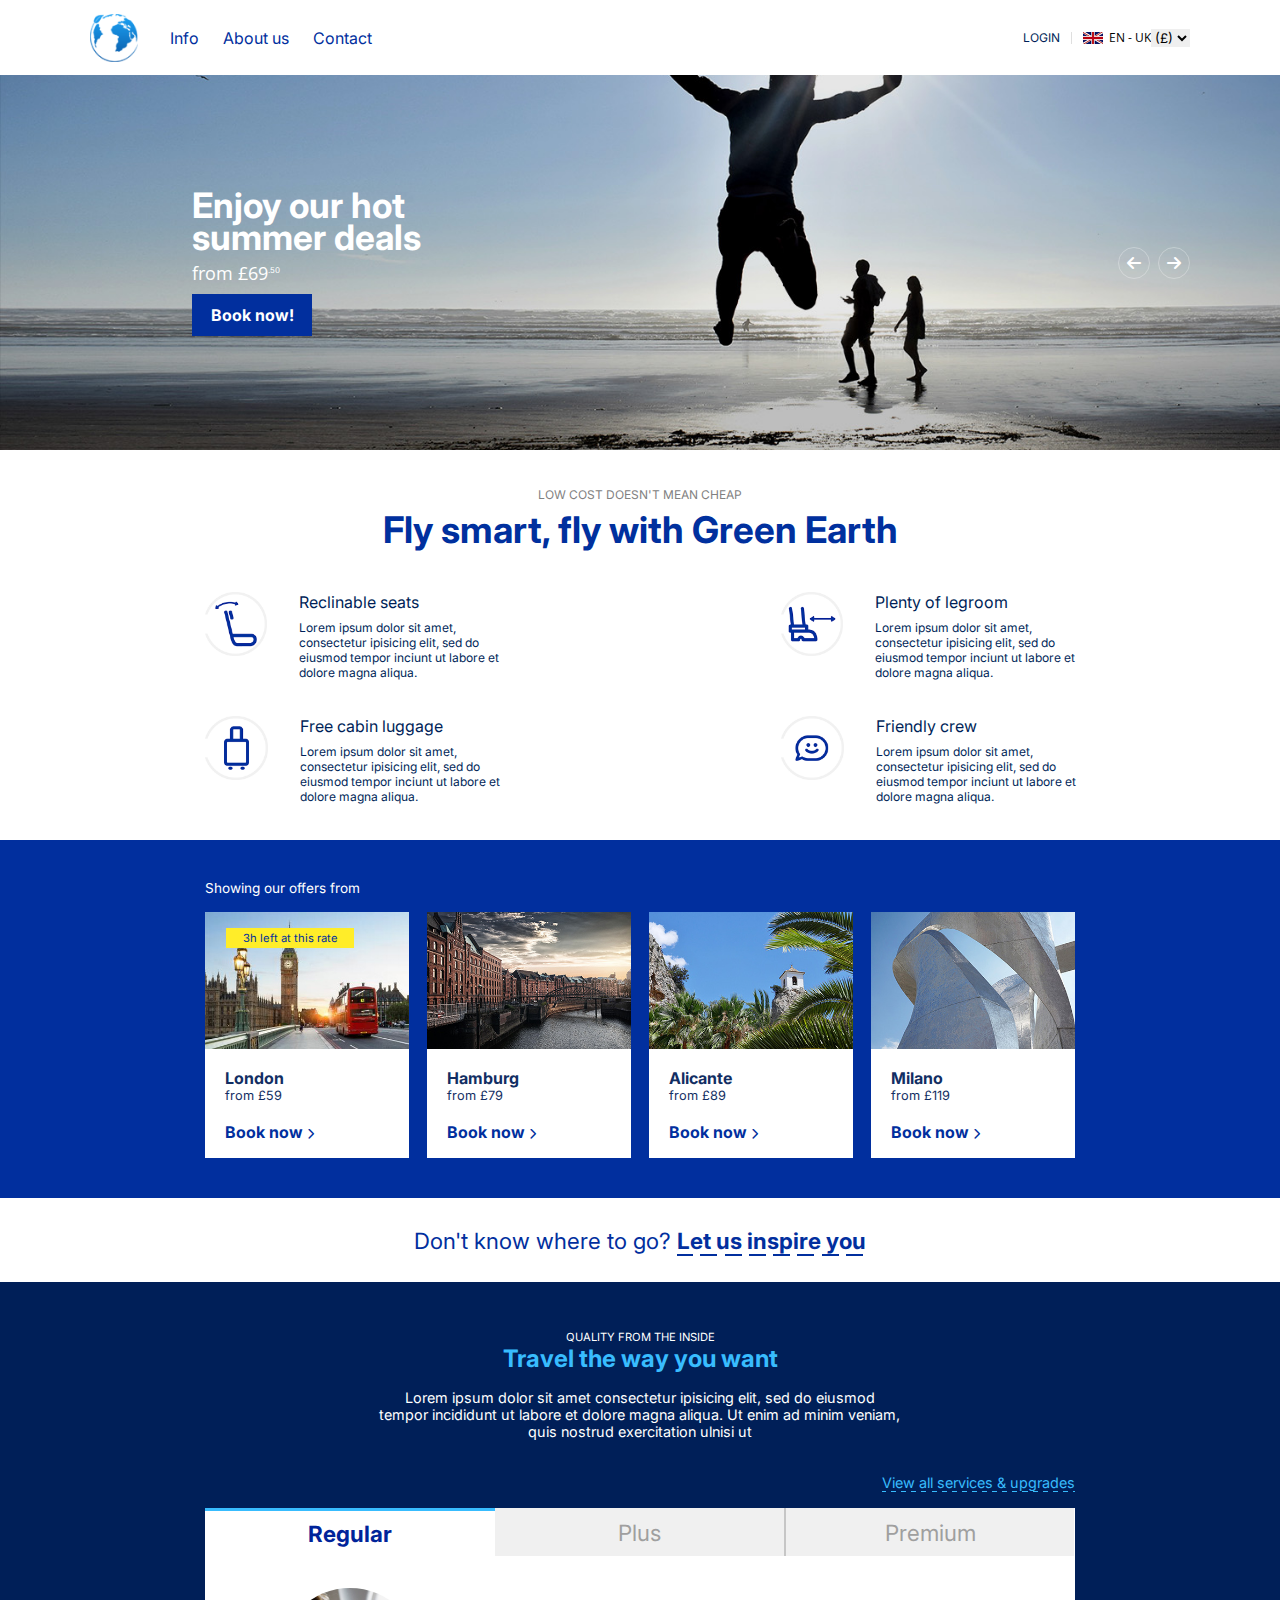
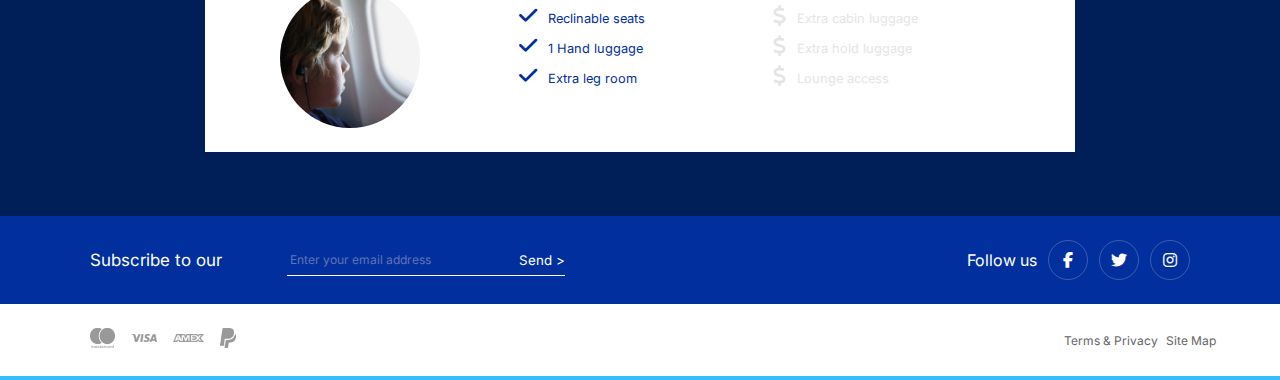
<file: index.html>
<!DOCTYPE html>
<html lang="en">
  <head>
    <meta charset="UTF-8" />
    <meta name="viewport" content="width=device-width, initial-scale=1.0" />
    <meta
      name="description"
      content="Discover unforgettable destinations, travel tips, and inspiration for your next adventure."
    />
    <link rel="stylesheet" href="style/style.css" />
    <link
      rel="stylesheet"
      href="https://cdnjs.cloudflare.com/ajax/libs/font-awesome/6.4.2/css/all.min.css"
    />
    <title>Green Earth</title>
  </head>
  <body>
    <!-- start header -->
    <header>
      <a href="#" class="header__logo"
        ><img src="images/logo.png" alt="Logo-Green-Earth" id="logo"
      /></a>
      <nav>
        <a href="#">Info</a>
        <a href="#">About us</a>
        <a href="#">Contact</a>
      </nav>
      <div class="header__login">
        <a href="#">LOGIN</a>
        <img src="images/flag.png" alt="Flag" class="login__img" />
        <p class="uk">EN - UK</p>
        <select name="currency" id="currency" class="currency">
          <option value="pound">(£)</option>
          <option value="dollar">($)</option>
          <option value="euro">(€)</option>
        </select>
      </div>
    </header>
    <!-- end header -->

    <!-- start main -->
    <main>
      <section class="hero">
        <div class="hero__main-text">
          <h1>
            Enjoy our hot <br />
            summer deals
          </h1>
          <p class="price">from £69<span class="price__sub-text">.50</span></p>
          <button class="main-text__btn">Book now!</button>
        </div>
        <div class="hero__slider">
          <button class="slider__btn prev" aria-label="previous-pic"></button>
          <button class="slider__btn next" aria-label="next-pic"></button>
        </div>
      </section>
      <!-- end main -->

      <!-- FLY SMART -->
      <section class="promo">
        <p class="promo__subheading">LOW COST DOESN'T MEAN CHEAP</p>
        <h2 class="promo__title">
          Fly smart,<span> fly with Green Earth</span>
        </h2>
        <div class="promo__container">
          <div class="row">
            <div class="card">
              <img src="images/seat.png" alt="Reclinable seats" />
              <div>
                <h3>Reclinable seats</h3>
                <p>
                  Lorem ipsum dolor sit amet, consectetur ipisicing elit, sed do
                  eiusmod tempor inciunt ut labore et dolore magna aliqua.
                </p>
              </div>
            </div>
            <div class="card">
              <img src="images/shoe.png" alt="Plenty of legroom" />
              <div>
                <h3>Plenty of legroom</h3>
                <p>
                  Lorem ipsum dolor sit amet, consectetur ipisicing elit, sed do
                  eiusmod tempor inciunt ut labore et dolore magna aliqua.
                </p>
              </div>
            </div>
          </div>
          <div class="row">
            <div class="card">
              <img src="images/cabin.png" alt="Free cabin luggage" />
              <div>
                <h3>Free cabin luggage</h3>
                <p>
                  Lorem ipsum dolor sit amet, consectetur ipisicing elit, sed do
                  eiusmod tempor inciunt ut labore et dolore magna aliqua.
                </p>
              </div>
            </div>
            <div class="card">
              <img src="images/smile.png" alt="Friendly crew" />
              <div>
                <h3>Friendly crew</h3>
                <p>
                  Lorem ipsum dolor sit amet, consectetur ipisicing elit, sed do
                  eiusmod tempor inciunt ut labore et dolore magna aliqua.
                </p>
              </div>
            </div>
          </div>
        </div>
      </section>

      <!-- FLY SMART -->

      <!-- Gallery -->
      <section class="gallery">
        <p class="gallery__text">Showing <span>our offers from</span></p>
        <div class="cities">
          <div class="cities__card">
            <div class="london">
              <div class="london__banner">3h left at this rate</div>
            </div>
            <img src="images/london.jpg" alt="London image" class="card__img" />
            <h3>London</h3>
            <p>from £59</p>
            <a href="#">Book now </a>
          </div>
          <div class="cities__card">
            <img
              src="images/hamburg1.jpg"
              alt="London image"
              class="card__img"
            />
            <h3>Hamburg</h3>
            <p>from £79</p>
            <a href="#">Book now </a>
          </div>
          <div class="cities__card">
            <img
              src="images/alicante1.jpg"
              alt="London image"
              class="card__img"
            />
            <h3>Alicante</h3>
            <p>from £89</p>
            <a href="#">Book now </a>
          </div>
          <div class="cities__card">
            <img src="images/milan1.jpg" alt="London image" class="card__img" />
            <h3>Milano</h3>
            <p>from £119</p>
            <a href="#">Book now </a>
          </div>
        </div>
      </section>

      <!--  Let us inspire you-->
      <section class="inspire-you">
        <p>
          Don't know where to go?
          <span class="inspire-you__link">Let us inspire you</span>
        </p>
      </section>

      <!-- Let us inspire you -->

      <!-- Quality from the inside -->

      <section class="services">
        <p class="services__subheading">Quality from the inside</p>
        <h2 class="services__heading">Travel the way <span>you want</span></h2>
        <p class="services__description">
          Lorem ipsum dolor sit amet consectetur ipisicing elit, sed do eiusmod
          tempor incididunt
          <span>
            ut labore et dolore magna aliqua. Ut enim ad minim veniam, quis
            nostrud exercitation ulnisi ut</span
          >
        </p>

        <div class="services__link">
          <a href="#">View all services & upgrades</a>
        </div>
        <div class="services__tab">
          <div class="upgrades">
            <div class="upgrades__regular"><h3>Regular</h3></div>
            <div class="upgrades__plus"><h3>Plus</h3></div>
            <div class="upgrades__premium"><h3>Premium</h3></div>
          </div>
          <div class="content">
            <div class="content-img">
              <img src="images/child.jpg" alt="Cabin" />
            </div>
            <div class="middle-text">
              <p class="blue-text">Reclinable seats</p>
              <p class="blue-text">1 Hand luggage</p>
              <p class="blue-text">Extra leg room</p>
            </div>
            <div class="right-text">
              <p class="gray-text">Extra cabin luggage</p>
              <p class="gray-text">Extra hold luggage</p>
              <p class="gray-text">Lounge access</p>
            </div>
          </div>
        </div>

        <!--  -->
        <!-- START HIDDEN SERVICES -->
        <!--  -->

        <div class="upgrades-hidden">
          <div class="upgrades__box">
            <img src="images/child.jpg" alt="Child" />
            <h3>Regular</h3>
            <p class="blue-text">Reclinable seats</p>
            <p class="blue-text">1 Hand luggage</p>
            <p class="blue-text">Extra leg room</p>
            <p class="gray-text">Extra cabin luggage</p>
            <p class="gray-text">Extra hold luggage</p>
            <p class="gray-text">Lounge access</p>
          </div>
          <div class="upgrades__box">
            <img src="images/child.jpg" alt="Child" />
            <h3>Plus</h3>
            <p class="blue-text">Reclinable seats</p>
            <p class="blue-text">1 Hand luggage</p>
            <p class="blue-text">Extra leg room</p>
            <p class="gray-text">Extra cabin luggage</p>
            <p class="gray-text">Extra hold luggage</p>
            <p class="gray-text">Lounge access</p>
          </div>
          <div class="upgrades__box">
            <img src="images/child.jpg" alt="Child" />
            <h3>Premium</h3>
            <p class="blue-text">Reclinable seats</p>
            <p class="blue-text">1 Hand luggage</p>
            <p class="blue-text">Extra leg room</p>
            <p class="gray-text">Extra cabin luggage</p>
            <p class="gray-text">Extra hold luggage</p>
            <p class="gray-text">Lounge access</p>
          </div>
        </div>
        <!--  -->
        <!-- START HIDDEN SERVICES -->
        <!--  -->
      </section>
    </main>
    <!-- footer -->
    <footer>
      <div class="mail-media">
        <form class="mail" name="newsletter">
          <label for="mail">Subscribe to our</label>
          <input
            type="email"
            placeholder=" Enter your email address"
            id="mail"
          />
          <input type="submit" value="Send >" />
        </form>
        <!-- start mobile view -->
        <form class="mail-hidden" name="newsletter-t-m">
          <label for="mail-hidden">Subscribe to our newsletter</label>
          <input
            type="email"
            placeholder=" Enter your email address"
            id="mail-hidden"
          />
          <input type="submit" value="Send" />
        </form>
        <!-- end mobile view  -->
        <div class="media">
          <p>Follow us</p>
          <div class="fb"></div>
          <div class="tw"></div>
          <div class="ig"></div>
        </div>
      </div>
      <!--  -->

      <!--  -->
      <div class="payment-privacy">
        <div class="media-hidden">
          <p>Follow us</p>
          <div class="media-hidden__brands">
            <div class="fb"></div>
            <div class="tw"></div>
            <div class="ig"></div>
          </div>
        </div>
        <div class="payment-services">
          <div class="mc-pic">
            <img src="images/mc.png" alt="master card" />
          </div>
          <div class="visa-amex"><img src="images/visa.png" alt="amex" /></div>
          <div class="visa-amex"><img src="images/amex.png" alt="visa" /></div>
          <div class="pp-pic"><img src="images/pp.png" alt="pay pal" /></div>
        </div>
        <div class="privacy-site-map">
          <a href="#">Terms & Privacy</a>
          <a href="#">Site Map</a>
        </div>
      </div>
    </footer>
    <!-- <div style="height: 3rem; background-color: red"></div> -->
  </body>
</html>
</file>
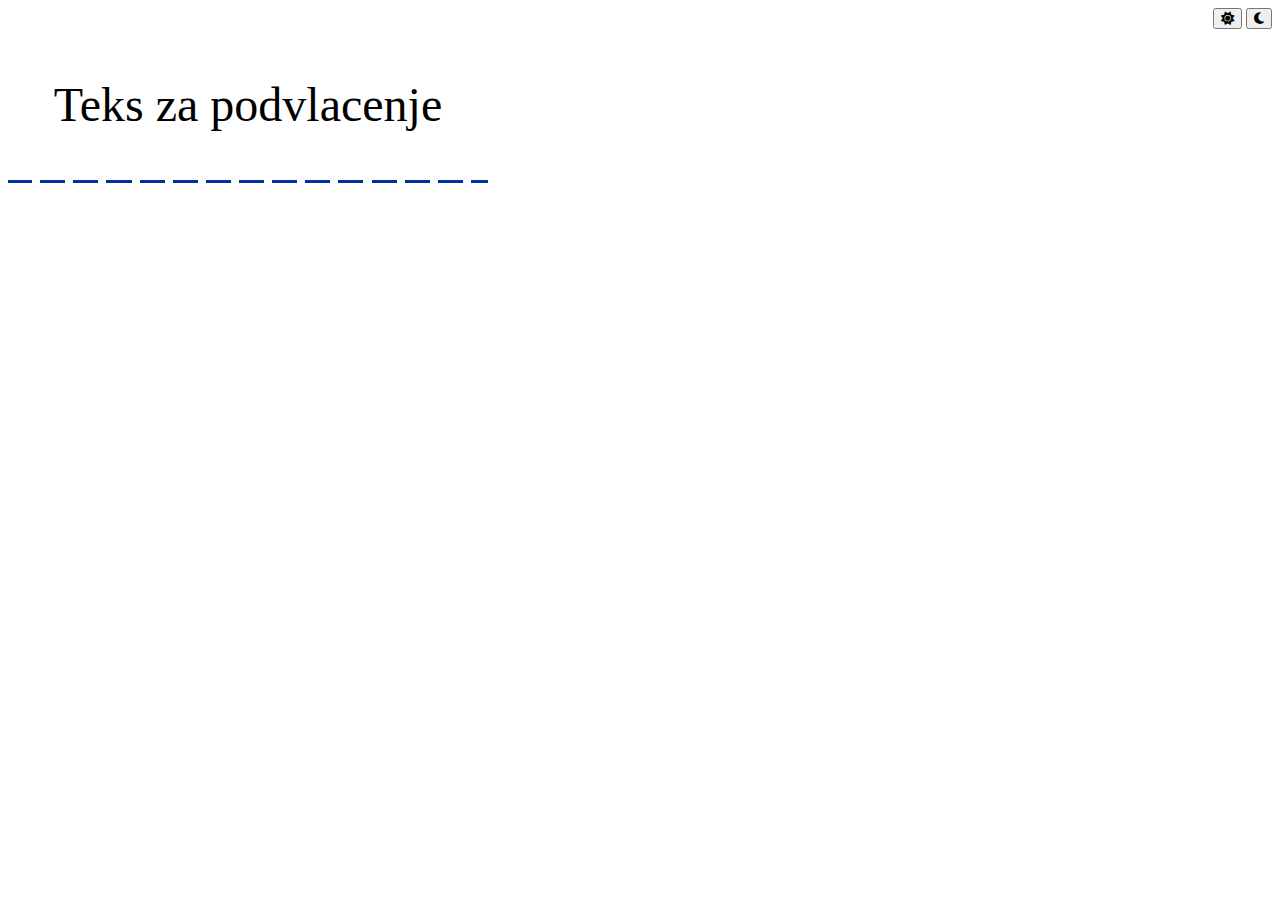
<file: Vezbanje/index.html>
<!DOCTYPE html>
<html lang="en">
  <head>
    <meta charset="UTF-8" />
    <title>Oznaka preko slike</title>
    <link rel="stylesheet" href="style/style.css" />
    <link
      rel="stylesheet"
      href="https://cdnjs.cloudflare.com/ajax/libs/font-awesome/6.5.0/css/all.min.css"
    />
  </head>
  <body>
    <nav class="navbar">
      <div class="navbar-bg-color">
        <button
          onclick="bgColorLight()"
          class="navbar-bg-color__light"
          id="light"
        >
          <i class="fa-solid fa-sun"></i>
        </button>
        <button onclick="bgColorDark()" class="navbar-bg-color__dark" id="dark">
          <i class="fa-solid fa-moon"></i>
        </button>
      </div>
    </nav>
    <!-- END NAVBAR -->
    <!--  -->
    <!--  -->
    <!--  -->
    <!-- <input type="number" name="num1" id="number1" />
    <input type="number" name="num2" id="number2" />
    <h1 id="sub"></h1>
    <h1 id="minus"></h1>
    <h1 id="times"></h1>
    <h1 id="devided"></h1> -->

    <div class="text-underline"><p>Teks za podvlacenje</p></div>

    <!--  -->
    <!-- JS -->
    <!--  -->
    <script src="script/srcipt.js"></script>
  </body>
</html>
</file>
<file: style/style.css>
@import url("https://fonts.googleapis.com/css2?family=Inter:ital,opsz,wght@0,14..32,100..900;1,14..32,100..900&family=Rubik:ital,wght@0,300..900;1,300..900&display=swap");
@import url("https://fonts.googleapis.com/css2?family=Open+Sans:ital,wght@0,300..800;1,300..800&display=swap");

:root {
  --primary-color: rgb(1, 47, 158); /*blue*/
  --secondary-color: rgb(56, 188, 254); /*light blue*/
}

* {
  margin: 0;
  padding: 0;
  text-decoration: none;
  font-family: "Inter", sans-serif;
  box-sizing: border-box;
}

/* START NAV */
header {
  padding: 0 7%;
  font-size: 1.2rem;
  display: flex;
  height: 75px;
  color: rgb(57, 89, 173);
}

.header__logo {
  height: 3rem;
  width: 3rem;
  align-self: center;
}

#logo {
  height: 3rem;
  width: 3rem;
}

nav {
  display: flex;
  align-self: center;
  margin-left: 2rem;
}

nav a {
  color: var(--primary-color);
  font-size: 1rem;
  margin-right: 1.5rem;
}

.header__login {
  display: flex;
  align-items: center;
  margin-left: auto;
}
.header__login a {
  color: rgb(0, 31, 88);
  font-size: 12px;
}

.login__img {
  height: 12px;
  padding-left: 0.7rem;
  align-self: center;
  border-left: 1px solid rgba(176, 176, 176, 0.4);
  padding-right: 0.4rem;
}

.uk {
  font-family: "Open Sans", sans-serif;
  font-size: 0.75rem;
  color: rgb(0, 0, 0);
}
.header__login a:nth-child(1) {
  padding-right: 0.7rem;
}
.currency {
  border: none;
}

/* END NAV */

/* START MAIN */
/* main {
  max-width: 1600px;
} */
.hero {
  display: flex;
  background: url(../images/img1.jpg) center center/cover;
  width: 100%;
  height: 375px;
  align-items: center;
  justify-content: space-between;
  padding-left: 15%;
  padding-right: 7%;
  font-size: 1.1rem;
  color: rgb(255, 255, 255);
}
.hero__main-text h1 {
  line-height: 2rem;
}
.price {
  color: rgb(255, 255, 255);
  display: flex;
  margin-top: 0.5rem;
  font-family: "Open Sans", sans-serif;
}

.price__sub-text {
  font-size: 0.5rem;
  padding-top: 4px;
  align-self: start;
}

.main-text__btn {
  margin-top: 0.6rem;
  width: 7.5rem;
  font-size: 1rem;
  font-weight: bold;
  padding: 0.7rem 0;
  color: rgb(255, 255, 255);
  border: none;
  background-color: var(--primary-color); /*blue*/
}

.main-text__btn:hover {
  background-color: rgb(0, 66, 220);
  border-radius: 5px;
  box-shadow: 5px 5px 5px rgb(0, 0, 0);
  transition: 3s ease-out;
}

.hero__slider {
  display: flex;
  gap: 0.5rem;
}
.slider__btn {
  border: 1px solid rgba(255, 255, 255, 0.3);
  background: transparent;
  border-radius: 50%;
  height: 2rem;
  width: 2rem;
  font-size: 1rem;
  color: rgb(255, 255, 255);
}

.prev::before {
  font-family: "Font Awesome 6 Free";
  content: "\f060";
  font-weight: 900;
}

.next::before {
  font-family: "Font Awesome 6 Free";
  content: "\f061";
  font-weight: 900;
}

/*  */
/* END MAIN */
/*  */

/*  */
/* START PROMO */
/*  */
.promo {
  padding: 0 15%;
}
.promo__subheading {
  text-align: center;
  padding-top: 2.3rem;
  color: rgb(129, 129, 129);
  font-size: 0.75rem;
}

.promo__title {
  padding-top: 5px;
  color: rgb(0, 48, 158);
  text-align: center;
  font-size: 2.3rem;
}

.promo__container {
  margin-top: 2.5rem;
}

.promo__container img {
  height: 4rem;
}

.row {
  display: flex;
  justify-content: space-between;
  gap: 0;
  margin-bottom: 2.25rem;
}

.card {
  padding-left: 0.8rem;
  display: flex;
  width: 20rem;
  gap: 2rem;
  color: rgb(0, 31, 88);
}

.card h3 {
  font-size: 1rem;
  margin-bottom: 0.5rem;
  font-weight: normal;
}
.card p {
  font-size: 0.75rem;
}
/*  */
/* END PROMO */
/*  */

/*  */
/* START CITIES */
/*  */
.gallery {
  background-color: var(--primary-color); /*blue*/
  display: flex;
  flex-direction: column;
  padding: 0 16%;
  padding-bottom: 2.5rem;
}

.gallery__text {
  color: rgb(255, 255, 255);
  padding-top: 2.5rem;
  margin-bottom: 1rem;
  font-size: 0.85rem;
  font-weight: normal;
}

.cities {
  display: flex;
  /* justify-content: center; */
  gap: 2%;
}

.cities__card {
  background-color: rgb(255, 255, 255);
  padding-bottom: 1rem;
}

.card__img {
  width: 100%;
  display: block;
}

.cities__card h3 {
  padding-top: 1.2rem;
  padding-left: 10%;
  color: rgb(18, 46, 99);
  font-size: 1rem;
}
.cities__card p {
  margin-left: 10%;
  margin-bottom: 1.2rem;
  color: rgb(18, 46, 99);
  font-size: 0.8rem;
}

.cities__card a {
  padding-left: 10%;
  text-decoration: none;
  font-weight: bold;
  color: var(--primary-color); /*blue*/
  font-size: 1rem;
  margin-bottom: 2.2rem;
}
.cities__card a::after {
  font-family: "Font Awesome 6 Free";
  content: "\f054";
  font-weight: 900;
  font-size: 0.7em;
}
.london {
  position: relative;
}
.london__banner {
  top: 1rem;
  right: 27%;
  position: absolute;
  background-color: rgb(255, 237, 41);
  color: rgb(0, 48, 158);
  padding: 0.2rem 0;
  z-index: 1;
  font-size: 0.7rem;
  width: 8rem;
  text-align: center;
}

/*  */
/* END CITIES */
/*  */

/*  */
/* START LET US INSPIRE YOU */
/*  */

.inspire-you {
  display: flex;
  align-items: center;
  justify-content: center;
  text-align: center;
  font-size: 1.4rem;
  color: var(--primary-color); /*blue*/
  padding: 1.8rem 15%;
}

.inspire-you__link {
  font-weight: bold;
  border-bottom: 2px dashed var(--primary-color); /*blue*/
  border-image: repeating-linear-gradient(
    to right,
    var(--primary-color) 0,
    var(--primary-color) 17px,
    transparent 17px,
    transparent 24px
  );
  border-image-slice: 1;
}

/*  */
/* END LET US INSPIRE YOU */
/*  */

/*  */
/* Services */
/*  */
.services {
  background-color: rgb(0, 31, 88);
  padding: 0 16% 2rem 16%;
}

.services__subheading {
  padding-top: 3rem;
  justify-self: center;
  color: rgb(255, 255, 255);
  text-transform: uppercase;
  font-size: 0.7rem;
}

.services__heading {
  color: var(--secondary-color);
  justify-self: center;
  margin-bottom: 1rem;
  font-size: 1.5rem;
}

.services__description {
  width: 60%;
  font-size: 0.9rem;
  justify-self: center;
  text-align: center;
  color: rgb(255, 255, 255);
  margin-bottom: 2rem;
}

.services__link {
  text-align: end;
}
.services__link a {
  font-size: 0.9rem;
  color: var(--secondary-color);
  border-bottom: 1px dashed var(--secondary-color);
  border-image: repeating-linear-gradient(
    to right,
    var(--secondary-color) 0,
    var(--secondary-color) 5px,
    transparent 5px,
    transparent 10px
  );
  border-image-slice: 1;
}

.services__tab {
  margin-top: 1rem;
  background-color: rgb(255, 255, 255);
  margin-bottom: 2rem;
}
.upgrades {
  display: flex;
  height: 3rem;
}
.upgrades-hidden {
  display: none;
  justify-self: center;
}

.upgrades__regular {
  width: 33.3%;
  height: 3rem;
  border-top: 3px solid var(--secondary-color);
  text-align: center;
  align-content: center;
  color: rgb(0, 36, 154);
  font-size: 1.2rem;
}
.upgrades__plus {
  width: 33.3%;
  height: 3rem;
  font-weight: lighter;
  text-align: center;
  align-content: center;
  background-color: #f0f0f0;
  color: #9f9f9f;
  font-size: 1.2rem;
  font-weight: 100;
}
.upgrades__plus h3 {
  font-weight: 400;
}

.upgrades__premium {
  width: 33.3%;
  height: 3rem;
  text-align: center;
  align-content: center;
  background-color: #f0f0f0;
  color: #9f9f9f;
  border-left: 2px solid rgb(198, 198, 198);
  font-size: 1.2rem;
}
.upgrades__premium h3 {
  font-weight: 400;
}

.content {
  display: flex;
}
.content-img {
  width: 33.3%;
  padding: 1rem 0 1.5rem 0;
}
.content-img img {
  border-radius: 50%;
  height: 8.75rem;
  margin-top: 1rem;
  display: flex;
  justify-self: center;
}
.middle-text {
  width: 32%;
  margin-top: 3rem;
  padding-left: 1.5rem;
  font-size: 0.8rem;
}
.blue-text {
  color: var(--primary-color); /*blue*/
  margin-bottom: 0.5rem;
}
.blue-text::before {
  font-family: "Font Awesome 6 Free";
  content: "\f00c";
  font-weight: 900;
  font-size: 1.3rem;
  margin-right: 0.7rem;
  color: var(--primary-color); /*blue*/
}
.right-text {
  width: 33.3%;
  margin-top: 3rem;
  font-size: 0.8rem;
}
.gray-text {
  color: rgb(229, 229, 229);
  margin-bottom: 0.5rem;
}
.gray-text::before {
  font-family: "Font Awesome 6 Free";
  content: "\24";
  font-weight: 900;
  font-size: 1.3rem;
  margin-right: 0.7rem;
}

/*  */
/* START FOOTER */
/*  */

.mail-media {
  display: flex;
  align-items: center;
  justify-content: space-between;
  background-color: var(--primary-color); /*blue*/
  height: 5.5rem;
  padding-left: 7%;
  padding-right: 7%;
}
.mail {
  display: flex;
}
.mail label {
  font-size: 17px;
  color: rgb(255, 255, 255);
  align-self: center;
  margin-right: 4.1rem;
}
input[type="email"] {
  border: none;
  border-bottom: 1px solid rgb(255, 255, 255);
  background: transparent;
  padding: 0.5rem 0;
  font-size: 0.75rem;
  width: 14.5rem;
  outline: none;
}
input[type="email"]::placeholder {
  color: rgb(96, 115, 183);
}

input[type="submit"] {
  background: transparent;
  border: none;
  color: rgb(255, 255, 255);
  border-bottom: 1px solid rgb(255, 255, 255);
  cursor: pointer;
}

.media {
  display: flex;
  align-items: center;
  gap: 0.7rem;
  color: rgb(255, 255, 255);
}
.media div {
  height: 2.5rem;
  width: 2.5rem;
  text-align: center;
  border: 1px solid rgba(198, 198, 198, 0.3);
  border-radius: 50%;
  padding-top: 9px;
  padding-right: 1px;
}
.fb::before {
  font-family: "Font Awesome 6 Brands";
  content: "\f39e";
  font-weight: 400;
}
.tw::before {
  font-family: "Font Awesome 6 Brands";
  content: "\f099";
  font-weight: 400;
}
.ig::before {
  font-family: "Font Awesome 6 Brands";
  content: "\f16d";
  font-weight: 400;
}

/*  */
/*  */
/*  */
.mail-hidden {
  display: none;
}
.media-hidden {
  color: var(--primary-color); /*blue*/
  display: none;
}
.payment-privacy {
  display: flex;
  justify-content: space-between;
  border-bottom: 0.3rem solid var(--secondary-color);
  padding: 1.5rem 0;
}
.visa-amex img {
  height: 0.5rem;
  margin-bottom: 2px;
}

.mc-pic img {
  height: 1.2rem;
  width: 1.6rem;
}

.pp-pic img {
  height: 1.2rem;
  width: 1rem;
}

.payment-services {
  display: flex;
  gap: 1rem;
  margin-left: 7%;
}

.privacy-site-map {
  display: flex;
  gap: 0.5rem;
  padding-right: 5%;
  align-self: center;
  font-size: 0.75rem;
}

.privacy-site-map a {
  color: rgb(100, 100, 100);
}

@media (min-width: 768px) and (max-width: 1024px) {
  /*  */
  /* START NAVBAR */
  /*  */
  header {
    padding-right: 3%;
    padding-left: 3%;
    height: 110px;
    align-content: center;
  }
  .header__logo {
    height: 4.5rem;
    width: 4.5rem;
  }
  #logo {
    height: 4.5rem;
    width: 4.5rem;
  }
  nav {
    margin-left: 1.4rem;
  }
  nav a {
    color: rgb(31, 62, 158);
    font-size: 1.3rem;
    margin-right: 2rem;
  }
  .header__login {
    gap: 0.5rem;
  }
  .header__login a {
    color: rgb(0, 0, 0);
    font-size: 0.9rem;
  }
  .header__login a:nth-child(1) {
    padding-right: 0.5rem;
  }
  .login__img {
    padding-right: 0;
    padding-left: 1rem;
  }
  /*  */
  /* END NAVBAR */
  /*  */

  /*  */
  /* START MAIN */
  /*  */

  .hero {
    height: 460px;
    padding-left: 3%;
    padding-right: 3%;
    font-size: 1.3rem;
  }
  .hero__main-text h1 {
    line-height: 3rem;
  }

  .price__sub-text {
    font-size: 0.8rem;
    padding-top: 6px;
  }
  .main-text__btn {
    width: 11rem;
    font-size: 1.2rem;
    margin-top: 1.5rem;
    padding: 1rem 0;
  }
  .hero__slider__btn {
    height: 3.2rem;
    width: 3.2rem;
    font-size: 1.5rem;
  }
  /*  */
  /* END MAIN */
  /*  */

  /*  */
  /* FLY SMART SECTION */
  /*  */
  /* .row {
    justify-content: space-between;
    gap: 0;
  } */
  .promo {
    padding: 0 3%;
  }
  .promo__subheading {
    font-size: 0.8rem;
    padding-top: 1.5rem;
  }
  .promo__title {
    font-size: 2rem;
    padding-top: 1rem;
  }
  .promo__container {
    margin-top: 2.5rem;
  }
  .promo__container img {
    height: 6rem;
  }
  .row {
    gap: 0.5rem;
    margin-bottom: 3.7rem;
  }
  .row div:nth-child(2) {
    padding-left: 0.5rem;
  }
  .card {
    width: 25rem;
    padding-left: 0;

    gap: 1rem;
  }
  .card h3 {
    font-size: 1.2rem;
  }
  .card p {
    font-size: 1rem;
  }

  /*  */
  /* FLY SMART SECTION */
  /*  */

  /*  */
  /* START CITIES */
  /*  */
  .gallery {
    padding: 0 4% 2rem 4%;
  }

  .gallery__text {
    padding-top: 3.4rem;
    font-size: 1.3rem;
    margin-bottom: 1.4rem;
  }
  .cities {
    flex-wrap: wrap;
    gap: 0;
    justify-content: space-between;
  }

  .cities__card h3 {
    padding-top: 0.9rem;
    padding-left: 8%;
    font-size: 1.5rem;
  }

  .cities__card p {
    margin-left: 8%;
    margin-bottom: 5%;
    font-size: 1.2rem;
  }

  .cities__card a {
    padding-left: 8%;
    font-size: 1.5rem;
  }
  .cities__card {
    width: 49%;
    padding-bottom: 1.35rem;
    margin-bottom: 1.5rem;
  }
  .london__banner {
    width: 14rem;
    font-size: 1.1rem;
    right: 37%;
  }

  /*  */
  /* END CITIES */
  /*  */
  .inspire-you {
    padding: 3rem 3%;
    font-size: 1.7rem;
  }
  .inspire-you__link {
    border-image: repeating-linear-gradient(
      to right,
      var(--primary-color) 0,
      var(--primary-color) 25px,
      transparent 25px,
      transparent 33px
    );
    border-image-slice: 1;
  }
  /*  */
  /* START SERVICES */
  /*  */

  .services {
    padding: 0 3% 3rem 3%;
  }
  .services__description {
    width: 84%;
  }
  .services__subheading {
    font-size: 0.8rem;
  }
  .services__heading {
    font-size: 2.3rem;
  }

  .services__link a {
    font-size: 1rem;
  }
  .services__tab {
    margin-top: 1.5rem;
    margin-bottom: 0;
  }

  /*  */
  /* END SERVICES */
  /*  */

  /*  */
  /* START FOOTER */
  /*  */
  .mail-media {
    height: 18rem;
    padding: 0;
    display: block;
  }
  .mail {
    display: none;
  }
  .mail-hidden {
    display: block;
  }
  .mail-hidden label {
    display: block;
    color: rgb(255, 255, 255);
    padding: 2.5rem 0rem 2rem 0rem;
    text-align: center;
    font-size: 1.85rem;
  }

  #mail-hidden {
    width: 70%;
    margin-left: 15%;
    outline: none;
    margin-bottom: 2.5rem;
  }
  input[type="email"] {
    border-bottom: 2px solid rgb(255, 255, 255);
    font-size: 1.2rem;
  }

  .mail-hidden input[type="submit"] {
    display: block;
    background-color: rgb(255, 255, 255);
    color: var(--primary-color); /*blue*/
    width: 40%;
    height: 3.2rem;
    font-size: 1.4rem;
    font-weight: bold;
    margin-left: 30%;
  }
  .media {
    display: none;
  }

  /*  */
  /*  */
  /*  */

  .payment-privacy {
    display: block;
    padding: 0;
    border-bottom: 1rem solid rgb(56, 189, 255);
  }
  .media-hidden {
    display: block;
    text-align: center;
  }

  .media-hidden p {
    font-size: 1.7rem;
    margin-top: 2rem;
    margin-bottom: 2.5rem;
  }

  .media-hidden__brands {
    display: flex;
    justify-content: center;
    gap: 1rem;
  }
  .media-hidden__brands div {
    height: 3.3rem;
    width: 3.3rem;
    text-align: center;
    border: 1px solid rgb(198, 198, 198);
    border-radius: 50%;
    align-content: center;
  }
  .fb::before {
    font-size: 1.5rem;
  }
  .tw::before {
    font-size: 1.5rem;
  }
  .ig::before {
    font-size: 1.5rem;
  }

  .payment-services {
    padding: 0;
    margin-top: 2.5rem;
    justify-self: center;
    align-items: center;
    gap: 2rem;
    margin-left: 0;
  }
  .payment-services img {
    height: 1.2rem;
    align-self: flex-end;
  }

  .mc-pic img {
    height: 2.5rem;
    width: 3.2rem;
  }

  .pp-pic img {
    height: 2.5rem;
    width: 2.5rem;
  }

  .privacy-site-map {
    padding: 0;
    justify-self: center;
    margin-top: 2rem;
    margin-bottom: 2.2rem;
    font-size: 1rem;
    gap: 1.25rem;
  }

  /*  */
  /* END FOOTER */
  /*  */
}

/*  */
/* MIBILE VIEW  */
/*  */
@media (max-width: 767px) {
  header {
    padding: 0;
    padding-right: 5%;
    height: 4.5rem;
    flex-direction: column;
    justify-content: center;
    gap: 0.5rem;
  }
  .header__logo {
    position: absolute;
    top: 1rem;
    left: 2.5%;
    height: 2.5rem;
    width: 2.5rem;
  }
  #logo {
    height: 2.5rem;
    width: 2.5rem;
  }

  nav {
    order: 2;
    align-self: end;
    color: var(--primary-color); /*blue*/
    font-weight: bolder;
    font-size: 1rem;
    gap: 0;
    width: auto;
  }
  nav a {
    padding-left: 2.5rem;
    font-size: 1rem;
    color: var(--primary-color); /*blue*/
    margin: 0;
  }
  .header__login {
    align-self: flex-end;
    order: 1;
    gap: 0;
  }
  .header__login a {
    color: rgb(0, 0, 0);
    font-size: 0.8rem;
  }
  .header__login a:nth-child(1) {
    padding-right: 1rem;
  }

  .login__img {
    height: 1rem;
    margin-top: 0;
    padding-right: 0.5rem;
    border-left: 2px solid rgba(217, 217, 217, 0.8);
  }

  .uk {
    display: none;
  }

  /*  */
  /*   END NAVBAR */
  /*  */

  /*  */
  /* START MAIN */
  /*  */

  .hero {
    padding-left: 4%;
    font-size: 0.9rem;
    align-items: flex-start;
    padding-top: 2rem;
    height: 220px;
    font-weight: bolder;
  }
  .hero__main-text h1 {
    line-height: 1.4rem;
  }
  .price {
    margin-top: 0.5rem;
  }
  .price__sub-text {
    font-size: 0.5rem;
    padding-top: 4px;
  }
  .main-text__btn {
    padding: 0.6rem 0;
    font-size: 0.9rem;
    width: 6.25rem;
  }

  .hero__slider {
    align-self: flex-end;
    padding-bottom: 1rem;
  }

  /*  */
  /* END MAIN */
  /*  */

  /*  */
  /* START FLY SMART */
  /*  */
  .promo {
    padding: 0 5%;
  }
  .promo__subheading {
    font-size: 1rem;
    padding-top: 1rem;
  }
  .promo__title span {
    display: block;
  }
  .promo__container {
    margin-top: 2rem;
    margin-bottom: 3rem;
  }
  .row {
    flex-direction: column;
    align-items: center;
    gap: 1.5rem;
    margin-bottom: 1rem;
  }

  .card {
    width: 100%;
    padding: 0;
    gap: 1rem;
  }
  .card h3 {
    font-size: 1.3rem;
  }
  .card p {
    font-size: 0.95rem;
  }

  /*  */
  /* END FLY SMART */
  /*  */

  /*  */
  /* START CITIES */
  /*  */
  .gallery {
    padding: 0 5%;
  }
  .gallery__text {
    font-size: 2.5rem;
    text-align: center;
  }
  .gallery__text span {
    display: block;
  }

  .cities {
    flex-direction: column;
  }

  .cities__card {
    width: 100%;
    padding-bottom: 2rem;
    margin-bottom: 2rem;
  }
  .cities__card h3 {
    font-size: 2rem;
    padding-top: 2rem;
  }
  .cities__card p {
    font-size: 2rem;
    margin-bottom: 1.8rem;
  }
  .cities__card a {
    font-size: 2rem;
  }
  .london__banner {
    font-size: 1.3rem;
    width: 14rem;
    padding: 7px 0px;
    top: 2rem;
    right: 35%;
  }

  /*  */
  /* END CITIES */
  /*  */

  /*  */
  /* START Let us inspire you  */
  /*  */
  .inspire-you {
    font-size: 1.8rem;
    padding: 1.8rem 5%;

    height: auto;
  }
  .inspire-you__link {
    justify-self: center;
    display: block;
    margin-top: 0.8rem;
    border-image: repeating-linear-gradient(
      to right,
      var(--primary-color) 0,
      var(--primary-color) 21px,
      transparent 21px,
      transparent 30px
    );
    border-image-slice: 1;
  }

  /*  */
  /* END Let us inspire you */
  /*  */

  /*  */
  /* START SERVICES */
  /*  */
  .services {
    padding: 0 5% 1.5rem 5%;
  }
  .services__subheading {
    padding-top: 3.7rem;
    font-size: 1rem;
    margin-bottom: 1rem;
    text-align: center;
  }
  .services__heading {
    line-height: 2.1rem;
    font-size: 2.5rem;
    text-align: center;
  }
  .services__heading span {
    display: block;
  }
  .services__description {
    font-size: 1rem;
    margin-bottom: 1rem;
  }
  .services__description span {
    display: none;
  }

  .services__link {
    text-align: center;
    margin-bottom: 3rem;
  }
  .services__link a {
    font-size: 1.4rem;
    border-image: repeating-linear-gradient(
      to right,
      var(--secondary-color) 0,
      var(--secondary-color) 12px,
      transparent 12px,
      transparent 17.5px
    );
    border-image-slice: 1;
  }

  .upgrades {
    display: none;
  }
  .services__tab {
    display: none;
    justify-content: center;
  }

  .upgrades-hidden {
    display: block;
    width: 100%;
  }

  .upgrades__box {
    background-color: rgb(255, 255, 255);
    padding-bottom: 1rem;
    padding-top: 1rem;
    border-top: 8px solid var(--primary-color); /*blue*/
    margin-bottom: 2rem;
  }
  .upgrades__box img {
    border-radius: 50%;
    height: 7rem;
    margin: 0.85rem auto;
    display: block;
  }
  .upgrades__box h3 {
    text-align: center;
    color: var(--primary-color); /*blue*/
    margin-bottom: 1.5rem;
    font-size: 1.4rem;
  }
  .blue-text::before {
    font-size: 1.7rem;
  }
  .blue-text {
    margin-left: 10%;
    margin-bottom: 0.8rem;
  }
  .gray-text::before {
    font-size: 1.7rem;
    margin-right: 0.95rem;
  }
  .gray-text {
    margin-left: 10%;
    margin-bottom: 0.7rem;
  }
  /*  */
  /* END SERVICES */
  /*  */

  /*  */
  /* START FOOTER */
  /*  */
  .mail-media {
    padding: 0 5%;
    height: auto;
    padding-bottom: 3.5rem;
    display: block;
  }
  .mail {
    display: none;
  }
  .mail-hidden {
    display: block;
    flex-direction: column;
    align-items: center;
  }
  .mail-hidden label {
    display: block;
    font-size: 1.4rem;
    color: rgb(255, 255, 255);
    padding-top: 2.3rem;
    padding-bottom: 2.7rem;
    text-align: center;
  }

  #mail-hidden {
    width: 100%;

    margin-bottom: 2rem;
  }
  input[type="email"] {
    padding: 1.1rem 0;
    font-size: 1rem;
  }

  .mail-hidden input[type="submit"] {
    font-family: "Open Sans", sans-serif;
    display: block;
    background-color: rgb(255, 255, 255);
    color: var(--primary-color); /*blue*/
    width: 100%;
    height: 3.5rem;
    font-weight: bold;
    font-size: 1.5rem;
  }
  .media {
    display: none;
  }

  /*  */
  /*  */
  /*  */

  .payment-privacy {
    display: block;
    padding: 0;
    border-bottom: 1rem solid rgb(56, 189, 255);
  }
  .media-hidden {
    display: block;
    width: 100%;
    text-align: center;
    margin-bottom: 2rem;
  }

  .media-hidden p {
    font-size: 1.1rem;
    padding-top: 2rem;
    padding-bottom: 1.5rem;
  }
  .media-hidden i {
    padding-top: 1.1rem;
    font-size: 1.7rem;
  }
  .media-hidden__brands {
    display: flex;
    justify-content: center;
    gap: 5%;
  }
  .media-hidden__brands div {
    height: 4rem;
    width: 4rem;
    border: 1px solid rgb(198, 198, 198);
    border-radius: 50%;
    align-content: center;
    font-size: 1.5rem;
  }

  .payment-services {
    padding: 0;
    width: 100%;
    justify-content: center;
    align-items: center;
    gap: 7%;
    margin-left: 0;
  }
  .payment-services img {
    height: 1rem;
    align-self: flex-end;
  }

  .mc-pic img {
    height: 2.1rem;
    width: 2.8rem;
  }

  .pp-pic img {
    height: 2rem;
    width: 1.6rem;
  }

  .privacy-site-map {
    padding: 0;
    justify-content: center;
    margin-top: 1.8rem;
    margin-bottom: 1.8rem;
    font-size: 1rem;
    gap: 5%;
    width: 100%;
  }

  /*  */
  /* END FOOTER */
  /*  */
}
</file>
<file: Vezbanje/style/style.css>
.navbar {
  display: flex;
  justify-content: end;
}
.text-underline {
  font-size: 3rem;
  text-align: center;
  width: 30rem;
  border-bottom: 3px dashed rgb(1, 47, 158);
  border-image: repeating-linear-gradient(
    to right,
    #012f9e 0 25px,
    transparent 25px 33px
  );
  border-image-slice: 1;
}
</file>
